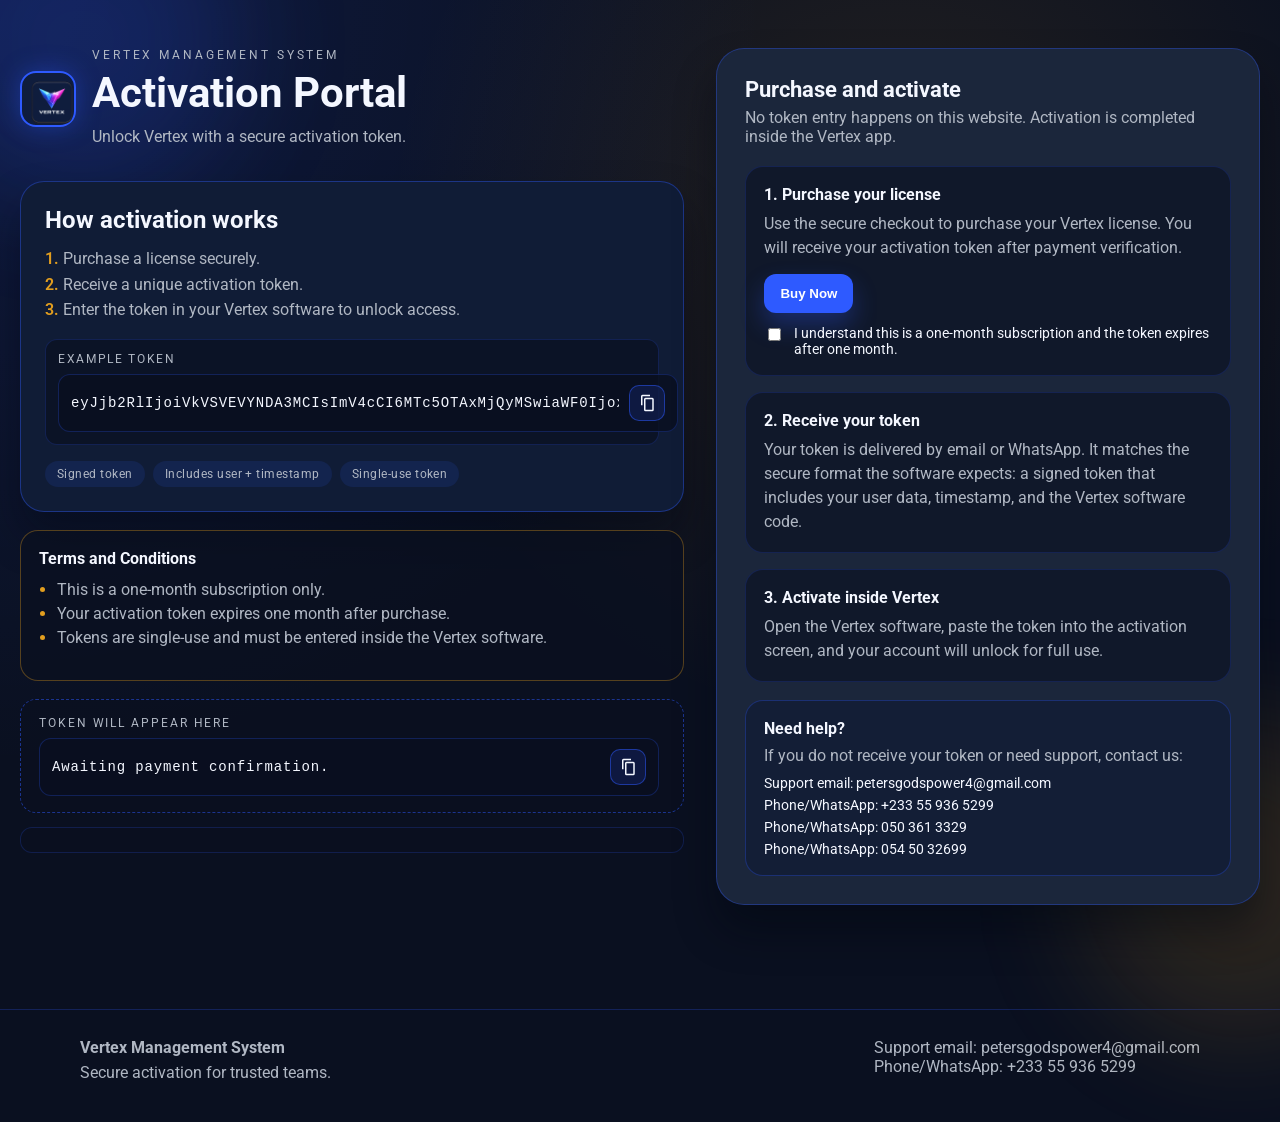
<file: index.html>
<!doctype html>
<html lang="en">
  <head>
    <meta charset="utf-8" />
    <meta name="viewport" content="width=device-width, initial-scale=1" />
    <title>Vertex Activation</title>
    <link rel="preconnect" href="https://fonts.googleapis.com" />
    <link rel="preconnect" href="https://fonts.gstatic.com" crossorigin />
    <link
      href="https://fonts.googleapis.com/css2?family=Roboto:wght@400;500;700&display=swap"
      rel="stylesheet"
    />
    <link rel="stylesheet" href="styles.css" />
    <script>
      window.VERTEX_SOFTWARE_CODE = "VERTEX4070";
      window.VERTEX_TOKEN_SECRET_B64_PARTS = [
        "VkVS",
        "VEVYNDA3MC1MT0NBTC1TRUNSRVQtMjAyNg=="
      ];
    </script>
  </head>
  <body class="page page--activation">
    <div class="bg-orb bg-orb--one"></div>
    <div class="bg-orb bg-orb--two"></div>

    <main class="shell">
      <section class="hero reveal">
        <div class="brand">
          <div class="logo"><img src="vertex.png" width="60px" height="60px" style="text-align: center;"></div>
          <div>
            <p class="brand-eyebrow">Vertex Management System</p>
            <h1>Activation Portal</h1>
            <p class="brand-subtitle">
              Unlock Vertex with a secure activation token.
            </p>
          </div>
        </div>

        <div class="hero-card">
          <h2>How activation works</h2>
          <ol class="steps">
            <li>Purchase a license securely.</li>
            <li>Receive a unique activation token.</li>
            <li>Enter the token in your Vertex software to unlock access.</li>
          </ol>
          <div class="token-example">
            <div class="token-example-label">Example token</div>
            <div class="token-field">
              <code id="exampleToken" class="token-text">eyJ1c2VyIjoiZXhhbXBsZSJ9.abcd1234</code>
              <button
                type="button"
                class="copy-btn"
                data-copy-target="exampleToken"
                aria-label="Copy example token"
                title="Copy token"
              >
                <svg viewBox="0 0 24 24" aria-hidden="true">
                  <path d="M16 1H6a2 2 0 0 0-2 2v12h2V3h10V1zm3 4H10a2 2 0 0 0-2 2v14a2 2 0 0 0 2 2h9a2 2 0 0 0 2-2V7a2 2 0 0 0-2-2zm0 16H10V7h9v14z"/>
                </svg>
              </button>
            </div>
          </div>
          <div class="hero-meta">
            <div class="meta-chip">Signed token</div>
            <div class="meta-chip">Includes user + timestamp</div>
            <div class="meta-chip">Single-use token</div>
          </div>
        </div>

        <div class="terms-card" aria-live="polite">
          <h4>Terms and Conditions</h4>
          <ul class="terms-list">
            <li>This is a one-month subscription only.</li>
            <li>Your activation token expires one month after purchase.</li>
            <li>Tokens are single-use and must be entered inside the Vertex software.</li>
          </ul>
        </div>

        <div class="token-box">
          <div class="token-box-label">Token will appear here</div>
          <div class="token-field">
            <div id="tokenValue" class="token-text">Awaiting payment confirmation.</div>
            <button
              type="button"
              class="copy-btn"
              data-copy-target="tokenValue"
              aria-label="Copy issued token"
              title="Copy token"
            >
              <svg viewBox="0 0 24 24" aria-hidden="true">
                <path d="M16 1H6a2 2 0 0 0-2 2v12h2V3h10V1zm3 4H10a2 2 0 0 0-2 2v14a2 2 0 0 0 2 2h9a2 2 0 0 0 2-2V7a2 2 0 0 0-2-2zm0 16H10V7h9v14z"/>
              </svg>
            </button>
          </div>
        </div>
        <div id="paymentStatus" class="status-banner" role="status" aria-live="polite"></div>
      </section>

      <section class="panel reveal reveal--delay">
        <div class="panel-header">
          <h3>Purchase and activate</h3>
          <p>No token entry happens on this website. Activation is completed inside the Vertex app.</p>
        </div>

        <div class="info-grid">
          <div class="info-card">
            <h4>1. Purchase your license</h4>
            <p>
              Use the secure checkout to purchase your Vertex license. You will
              receive your activation token after payment verification.
            </p>
            <button type="button" id="purchaseBtn" class="primary" disabled>Buy Now</button>
            <label class="terms-ack">
              <input type="checkbox" id="termsAgree" />
              <span>I understand this is a one-month subscription and the token expires after one month.</span>
            </label>
          </div>
          <div class="info-card">
            <h4>2. Receive your token</h4>
            <p>
              Your token is delivered by email or WhatsApp. It matches the
              secure format the software expects: a signed token that includes
              your user data, timestamp, and the Vertex software code.
            </p>
          </div>
          <div class="info-card">
            <h4>3. Activate inside Vertex</h4>
            <p>
              Open the Vertex software, paste the token into the activation
              screen, and your account will unlock for full use.
            </p>
          </div>
        </div>

        <div class="contact-card">
          <h4>Need help?</h4>
          <p>If you do not receive your token or need support, contact us:</p>
          <div class="contact-list">
            <div>Support email: petersgodspower4@gmail.com</div>
            <div>Phone/WhatsApp: +233 55 936 5299</div>
            <div>Phone/WhatsApp: 050 361 3329</div>
            <div>Phone/WhatsApp: 054 50 32699</div>
          </div>
        </div>
      </section>
    </main>

    <footer class="site-footer">
      <div class="footer-inner">
        <div>
          <strong>Vertex Management System</strong>
          <p>Secure activation for trusted teams.</p>
        </div>
        <div>
          <span>Support email: petersgodspower4@gmail.com</span>
          <span>Phone/WhatsApp: +233 55 936 5299</span>
        </div>
      </div>
    </footer>

    <script src="app.js"></script>
  </body>
</html>
</file>
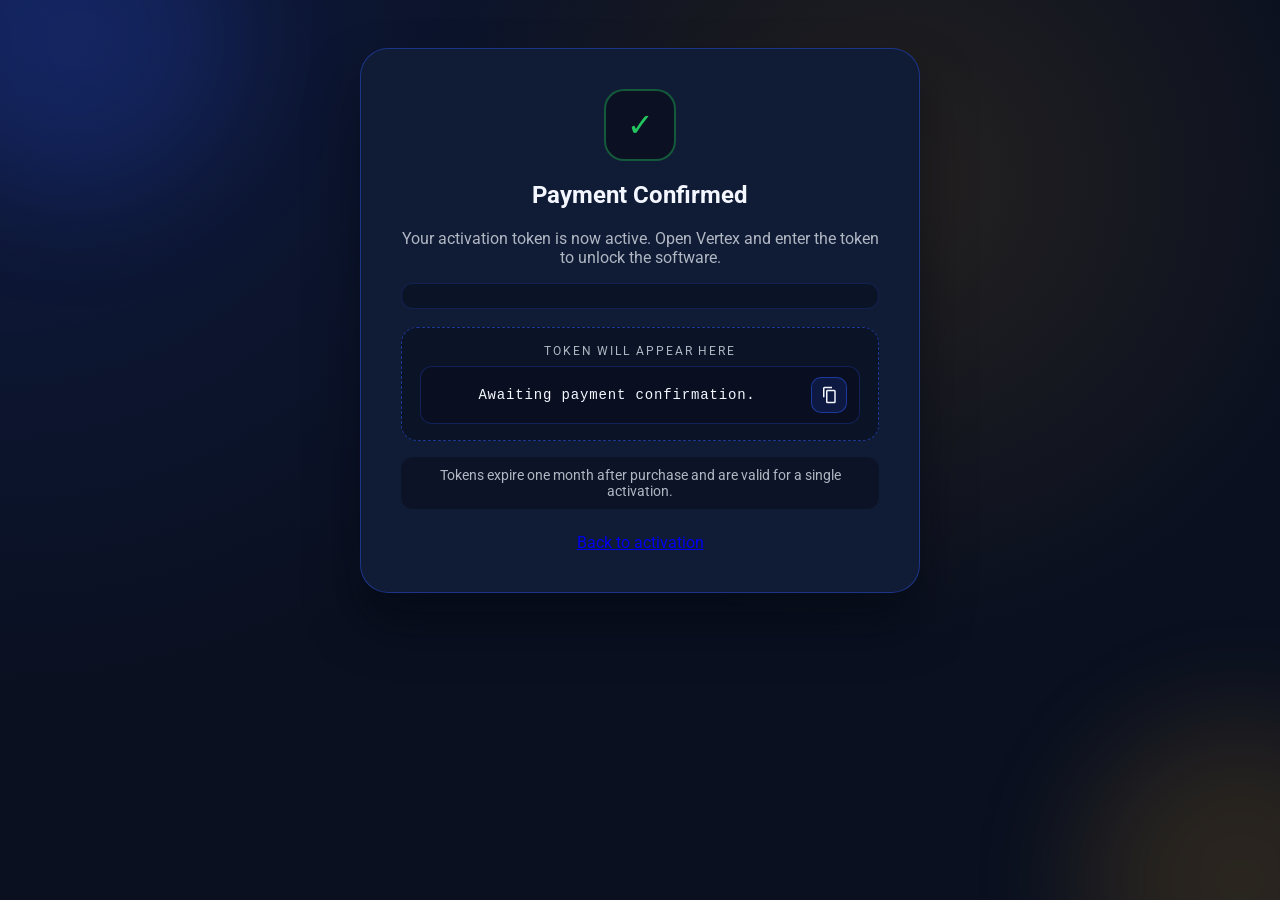
<file: success.html>
<!doctype html>
<html lang="en">
  <head>
    <meta charset="utf-8" />
    <meta name="viewport" content="width=device-width, initial-scale=1" />
    <title>Vertex Activated</title>
    <link rel="preconnect" href="https://fonts.googleapis.com" />
    <link rel="preconnect" href="https://fonts.gstatic.com" crossorigin />
    <link
      href="https://fonts.googleapis.com/css2?family=Roboto:wght@400;500;700&display=swap"
      rel="stylesheet"
    />
    <link rel="stylesheet" href="styles.css" />
    <script>
      window.VERTEX_SOFTWARE_CODE = "VERTEX4070";
      window.VERTEX_TOKEN_SECRET_B64_PARTS = [
        "VkVS",
        "VEVYNDA3MC1MT0NBTC1TRUNSRVQtMjAyNg=="
      ];
    </script>
  </head>
  <body class="page page--success">
    <div class="bg-orb bg-orb--one"></div>
    <div class="bg-orb bg-orb--two"></div>

    <main class="shell shell--center">
      <section class="success-card reveal">
        <div class="success-icon">✓</div>
        <h1>Payment Confirmed</h1>
        <p>Your activation token is now active. Open Vertex and enter the token to unlock the software.</p>
        <div id="paymentStatus" class="status-banner" role="status" aria-live="polite"></div>
        <div class="token-box">
          <div class="token-box-label">Token will appear here</div>
          <div class="token-field">
            <div id="tokenValue" class="token-text">Awaiting payment confirmation.</div>
            <button
              type="button"
              class="copy-btn"
              data-copy-target="tokenValue"
              aria-label="Copy issued token"
              title="Copy token"
            >
              <svg viewBox="0 0 24 24" aria-hidden="true">
                <path d="M16 1H6a2 2 0 0 0-2 2v12h2V3h10V1zm3 4H10a2 2 0 0 0-2 2v14a2 2 0 0 0 2 2h9a2 2 0 0 0 2-2V7a2 2 0 0 0-2-2zm0 16H10V7h9v14z"/>
              </svg>
            </button>
          </div>
        </div>
        <div class="token-display">
          Tokens expire one month after purchase and are valid for a single activation.
        </div>
        <a class="ghost" href="index.html">Back to activation</a>
      </section>
    </main>

    <script src="app.js"></script>
  </body>
</html>
</file>
<file: styles.css>
:root {
  --bg: #0a1020;
  --panel: #101c36;
  --panel-2: #1b263b;
  --accent: #2e5aff;
  --accent-soft: rgba(46, 90, 255, 0.18);
  --highlight: #e29e1f;
  --text: #f4f7ff;
  --muted: #b0b7c3;
  --danger: #ff5555;
  --success: #22c55e;
}

*,
*::before,
*::after {
  box-sizing: border-box;
}

body.page {
  margin: 0;
  min-height: 100vh;
  background:
    radial-gradient(circle at top left, rgba(46, 90, 255, 0.15), transparent 45%),
    radial-gradient(circle at 70% 20%, rgba(226, 158, 31, 0.12), transparent 40%),
    var(--bg);
  color: var(--text);
  font-family: "Roboto", "Segoe UI", sans-serif;
}

.bg-orb {
  position: fixed;
  width: 320px;
  height: 320px;
  border-radius: 999px;
  filter: blur(60px);
  opacity: 0.6;
  z-index: 0;
}

.bg-orb--one {
  top: -120px;
  left: -80px;
  background: rgba(46, 90, 255, 0.3);
}

.bg-orb--two {
  bottom: -140px;
  right: -120px;
  background: rgba(226, 158, 31, 0.25);
}

.shell {
  position: relative;
  z-index: 1;
  max-width: 100%;
  width: 100%;
  margin: 0 auto;
  padding: 48px 20px 64px;
  display: grid;
  grid-template-columns: 1.1fr 0.9fr;
  gap: 32px;
}

.shell > * {
  min-width: 0;
}

.shell--center {
  grid-template-columns: 1fr;
  justify-items: center;
}

.brand {
  display: flex;
  gap: 16px;
  align-items: center;
}

.logo {
  width: 56px;
  height: 56px;
  border-radius: 16px;
  border: 2px solid var(--accent);
  display: grid;
  place-items: center;
  font-size: 24px;
  font-weight: 700;
  color: var(--accent);
  background: rgba(16, 28, 54, 0.8);
  box-shadow: 0 0 24px rgba(46, 90, 255, 0.35);
}

.brand-eyebrow {
  margin: 0;
  font-size: 12px;
  letter-spacing: 0.24em;
  text-transform: uppercase;
  color: var(--muted);
}

.brand h1 {
  margin: 6px 0 8px;
  font-size: 42px;
}

.brand-subtitle {
  margin: 0;
  color: var(--muted);
  max-width: 420px;
  line-height: 1.5;
}

.hero-card {
  margin-top: 32px;
  padding: 24px;
  border-radius: 24px;
  background: var(--panel);
  border: 1px solid rgba(46, 90, 255, 0.4);
  box-shadow: 0 24px 40px rgba(3, 7, 18, 0.35);
}

.hero-card h2 {
  margin-top: 0;
  margin-bottom: 12px;
}

.steps {
  margin: 0 0 16px;
  padding-left: 18px;
  color: var(--muted);
  line-height: 1.6;
}

.steps li::marker {
  color: var(--highlight);
  font-weight: 600;
}

.token-example {
  display: grid;
  gap: 8px;
  padding: 12px;
  border-radius: 12px;
  background: rgba(10, 16, 32, 0.7);
  border: 1px solid rgba(46, 90, 255, 0.2);
  color: var(--muted);
  font-size: 14px;
  width: 100%;
}

.token-example-label {
  font-size: 12px;
  letter-spacing: 0.14em;
  text-transform: uppercase;
  color: var(--muted);
}

.hero-meta {
  display: flex;
  flex-wrap: wrap;
  gap: 8px;
  margin-top: 16px;
}

.meta-chip {
  padding: 6px 12px;
  border-radius: 999px;
  background: rgba(46, 90, 255, 0.12);
  color: var(--muted);
  font-size: 12px;
  letter-spacing: 0.04em;
}

.panel {
  padding: 28px;
  border-radius: 28px;
  background: var(--panel-2);
  border: 1px solid rgba(46, 90, 255, 0.35);
  box-shadow: 0 26px 40px rgba(2, 6, 16, 0.45);
}

.panel-header h3 {
  margin: 0 0 6px;
  font-size: 22px;
}

.panel-header p {
  margin: 0 0 20px;
  color: var(--muted);
}

.info-grid {
  display: grid;
  gap: 16px;
}

.info-card {
  padding: 18px;
  border-radius: 18px;
  background: rgba(10, 16, 32, 0.6);
  border: 1px solid rgba(46, 90, 255, 0.18);
}

.info-card h4 {
  margin: 0 0 8px;
  font-size: 16px;
}

.info-card p {
  margin: 0;
  color: var(--muted);
  line-height: 1.5;
}

.primary {
  margin-top: 14px;
  padding: 12px 16px;
  border-radius: 12px;
  border: none;
  font-weight: 600;
  background: var(--accent);
  color: #fff;
  cursor: pointer;
  box-shadow: 0 12px 24px rgba(46, 90, 255, 0.3);
  transition: transform 0.2s ease, box-shadow 0.2s ease;
}

.primary:hover {
  transform: translateY(-1px);
  box-shadow: 0 16px 28px rgba(2, 6, 16, 0.4);
}

.contact-card {
  margin-top: 18px;
  padding: 18px;
  border-radius: 18px;
  background: rgba(16, 28, 54, 0.7);
  border: 1px solid rgba(46, 90, 255, 0.3);
  width: 100%;
}

.contact-card h4 {
  margin: 0 0 8px;
}

.contact-card p {
  margin: 0 0 10px;
  color: var(--muted);
}

.contact-list {
  display: grid;
  gap: 6px;
  color: var(--text);
  font-size: 14px;
}

.site-footer {
  border-top: 1px solid rgba(46, 90, 255, 0.25);
  margin-top: 40px;
  padding: 28px 24px 40px;
  color: var(--muted);
}

.footer-inner {
  max-width: 1120px;
  margin: 0 auto;
  display: flex;
  flex-wrap: wrap;
  gap: 16px 40px;
  justify-content: space-between;
}

.footer-inner p {
  margin: 6px 0 0;
  color: var(--muted);
}

.footer-inner span {
  display: block;
}

.terms-card {
  margin-top: 18px;
  padding: 18px;
  border-radius: 18px;
  background: rgba(10, 16, 32, 0.7);
  border: 1px solid rgba(226, 158, 31, 0.35);
}

.terms-card h4 {
  margin: 0 0 10px;
}

.terms-list {
  margin: 0 0 12px;
  padding-left: 18px;
  color: var(--muted);
  line-height: 1.5;
}

.terms-list li::marker {
  color: var(--highlight);
}

.terms-ack {
  display: flex;
  gap: 10px;
  align-items: flex-start;
  font-size: 14px;
  color: var(--text);
  margin-top: 12px;
}

.terms-ack input {
  margin-top: 3px;
  accent-color: var(--highlight);
}

.status-banner {
  margin-top: 14px;
  padding: 12px 14px;
  border-radius: 12px;
  font-size: 14px;
  background: rgba(10, 16, 32, 0.7);
  border: 1px solid rgba(46, 90, 255, 0.2);
}

.token-box {
  margin-top: 18px;
  padding: 16px 18px;
  border-radius: 16px;
  background: rgba(10, 16, 32, 0.7);
  border: 1px dashed rgba(46, 90, 255, 0.5);
}

.token-box-label {
  font-size: 12px;
  letter-spacing: 0.16em;
  text-transform: uppercase;
  color: var(--muted);
  margin-bottom: 8px;
}

.token-field {
  display: flex;
  align-items: center;
  gap: 10px;
  padding: 10px 12px;
  border-radius: 12px;
  background: rgba(10, 16, 32, 0.85);
  border: 1px solid rgba(46, 90, 255, 0.25);
  width: 100%;
  max-width: 620px;
}

.token-text {
  flex: 1;
  min-width: 0;
  font-size: 14px;
  color: var(--text);
  letter-spacing: 0.06em;
  font-family: "Consolas", "Courier New", monospace;
  white-space: nowrap;
  overflow-x: auto;
  overflow-y: hidden;
  scrollbar-width: thin;
  max-width: 100%;
}

.token-text::-webkit-scrollbar {
  height: 6px;
}

.token-text::-webkit-scrollbar-thumb {
  background: rgba(46, 90, 255, 0.45);
  border-radius: 999px;
}

.copy-btn {
  width: 36px;
  height: 36px;
  border-radius: 10px;
  border: 1px solid rgba(46, 90, 255, 0.5);
  background: rgba(46, 90, 255, 0.15);
  color: var(--text);
  display: grid;
  place-items: center;
  cursor: pointer;
  transition: transform 0.2s ease, border-color 0.2s ease, background 0.2s ease;
}

.copy-btn:hover {
  transform: translateY(-1px);
  border-color: rgba(46, 90, 255, 0.8);
}

.copy-btn.is-copied {
  background: rgba(34, 197, 94, 0.2);
  border-color: rgba(34, 197, 94, 0.6);
  color: var(--success);
}

.copy-btn svg {
  width: 18px;
  height: 18px;
  fill: currentColor;
}

.status-banner--ok {
  color: var(--success);
  border-color: rgba(34, 197, 94, 0.4);
}

.status-banner--error {
  color: var(--danger);
  border-color: rgba(255, 85, 85, 0.4);
}

.success-card {
  max-width: 560px;
  width: 100%;
  padding: 40px;
  border-radius: 28px;
  background: var(--panel);
  border: 1px solid rgba(46, 90, 255, 0.4);
  text-align: center;
  box-shadow: 0 30px 50px rgba(2, 6, 16, 0.5);
}

.success-icon {
  width: 72px;
  height: 72px;
  margin: 0 auto 16px;
  border-radius: 20px;
  display: grid;
  place-items: center;
  font-size: 32px;
  color: var(--success);
  border: 2px solid rgba(34, 197, 94, 0.4);
  background: rgba(10, 16, 32, 0.8);
}

.success-card p {
  color: var(--muted);
}

.token-display {
  margin: 16px 0 24px;
  padding: 10px 16px;
  border-radius: 12px;
  background: rgba(10, 16, 32, 0.7);
  color: var(--muted);
  font-size: 14px;
}

.reveal {
  animation: rise 0.8s ease both;
}

.reveal--delay {
  animation-delay: 0.15s;
}

@keyframes rise {
  from {
    opacity: 0;
    transform: translateY(16px);
  }
  to {
    opacity: 1;
    transform: translateY(0);
  }
}

@media (max-width: 900px) {
  .shell {
    grid-template-columns: 1fr;
    padding: 40px 16px 56px;
  }

  .hero-card {
    margin-top: 24px;
  }

  .token-field {
    max-width: 100%;
  }
}

@media (max-width: 1100px) {
  .shell {
    grid-template-columns: 1fr;
  }
}
</file>
